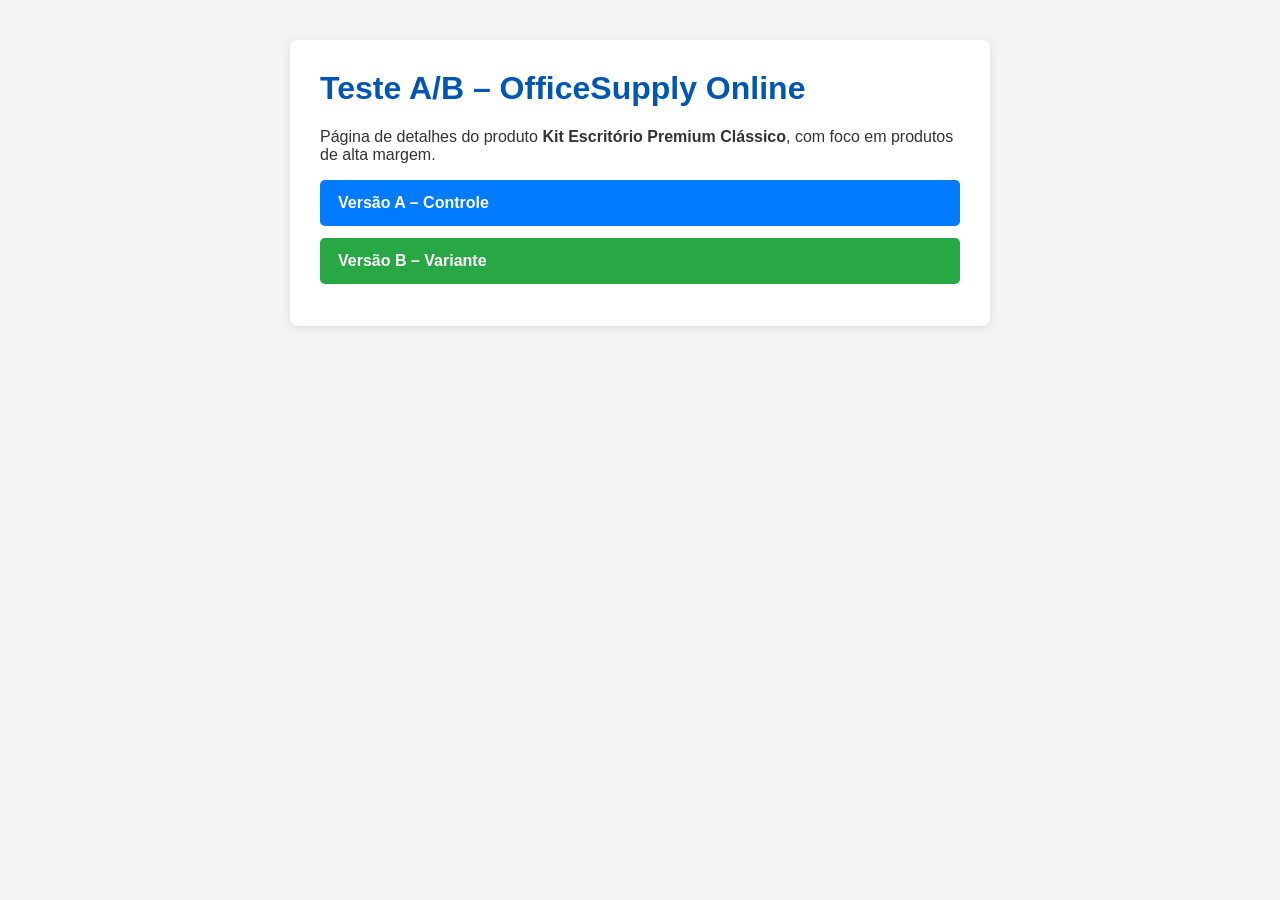
<file: index.html>
<!DOCTYPE html>
<html lang="pt-br">
<head>
    <meta charset="UTF-8">
    <meta name="viewport" content="width=device-width, initial-scale=1.0">
    <title>Teste A/B – OfficeSupply Online</title>
    <style>
        body{font-family:Arial,sans-serif;background:#f4f4f4;color:#333;margin:0;padding:40px 20px}
        main{max-width:640px;margin:0 auto;background:#fff;padding:30px;border-radius:8px;box-shadow:0 2px 10px rgba(0,0,0,.1)}
        h1{color:#0056b3;margin-top:0}
        a.btn{display:block;margin:12px 0;padding:14px 18px;border-radius:5px;color:#fff;text-decoration:none;font-weight:bold}
        .a{background:#007bff}.b{background:#28a745}
    </style>
</head>
<body>
    <main>
        <h1>Teste A/B – OfficeSupply Online</h1>
        <p>Página de detalhes do produto <strong>Kit Escritório Premium Clássico</strong>, com foco em produtos de alta margem.</p>
        <a class="btn a" href="product-page-control.html">Versão A – Controle</a>
        <a class="btn b" href="product-page-variant.html">Versão B – Variante</a>
    </main>
</body>
</html>
</file>
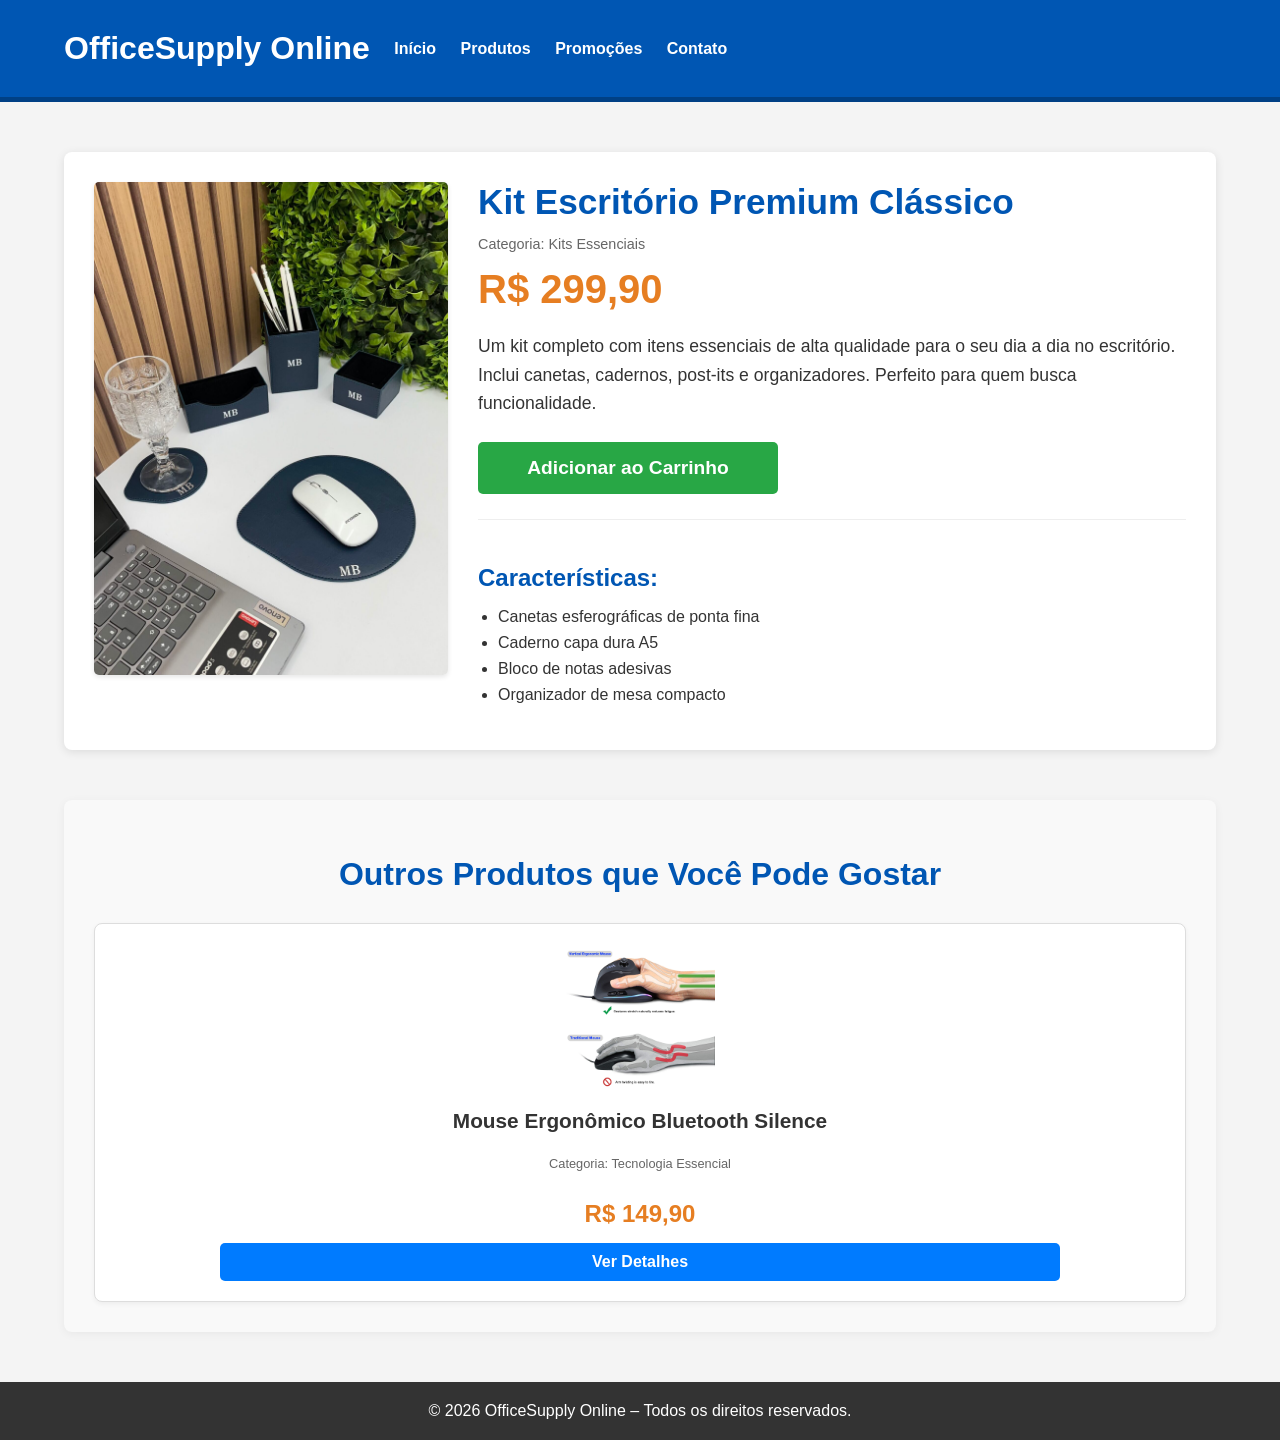
<file: product-page-control.html>
<!DOCTYPE html>
<html lang="pt-br" data-variant="A">
<head>
    <meta charset="UTF-8">
    <meta name="viewport" content="width=device-width, initial-scale=1.0">
    <title>OfficeSupply Online - Kit Escritório Premium (Controle)</title>
    <link rel="stylesheet" href="style-control.css">
</head>
<body>
    <header>
        <div class="container">
            <h1>OfficeSupply Online</h1>
            <nav>
                <ul>
                    <li><a href="#">Início</a></li>
                    <li><a href="#">Produtos</a></li>
                    <li><a href="#">Promoções</a></li>
                    <li><a href="#">Contato</a></li>
                </ul>
            </nav>
        </div>
    </header>

    <main class="container">
        <section class="product-detail">
            <div class="product-image">
                <img src="img001.jpeg" alt="Kit Escritório Premium">
            </div>
            <div class="product-info">
                <h2 class="product-title">Kit Escritório Premium Clássico</h2>
                <p class="product-category">Categoria: Kits Essenciais</p>
                <div class="product-price">
                    <span class="current-price">R$ 299,90</span>
                </div>
                <p class="product-description">
                    Um kit completo com itens essenciais de alta qualidade para o seu dia a dia no escritório. Inclui canetas, cadernos, post-its e organizadores. Perfeito para quem busca funcionalidade.
                </p>
                <button class="add-to-cart-btn">Adicionar ao Carrinho</button>
                <div class="product-features">
                    <h3>Características:</h3>
                    <ul>
                        <li>Canetas esferográficas de ponta fina</li>
                        <li>Caderno capa dura A5</li>
                        <li>Bloco de notas adesivas</li>
                        <li>Organizador de mesa compacto</li>
                    </ul>
                </div>
            </div>
        </section>

        <section class="featured-products">
            <h2>Outros Produtos que Você Pode Gostar</h2>
            <div class="product-grid">
                <div class="product-card">
                    <img src="mouse.jpg" alt="Mouse Ergonômico Bluetooth">
                    <h3>Mouse Ergonômico Bluetooth Silence</h3>
                    <p class="card-category">Categoria: Tecnologia Essencial</p>
                    <p class="card-price">R$ 149,90</p>
                    <button class="add-to-cart-btn-small">Ver Detalhes</button>
                </div>
            </div>
        </section>
    </main>

    <footer>
        <p>&copy; 2026 OfficeSupply Online &ndash; Todos os direitos reservados.</p>
    </footer>
    <script>
    /* Rastreamento do teste A/B (idêntico nas duas versões) */
    (function(){
      var v=document.documentElement.getAttribute('data-variant');
      window.dataLayer=window.dataLayer||[];
      function t(e,p){var d=Object.assign({event:e,ab_test:'pdp_prova_de_valor',ab_variant:v},p||{});window.dataLayer.push(d);console.log('[AB]',d);}
      t('ab_exposure');
      document.querySelectorAll('.add-to-cart-btn').forEach(function(b){b.addEventListener('click',function(){t('add_to_cart',{item:'kit-premium-classico',value:299.9,source:b.getAttribute('data-source')||'principal'});});});
      document.querySelectorAll('.add-to-cart-btn-small').forEach(function(b){b.addEventListener('click',function(){t('select_related',{item:'mouse-bluetooth-silence'});});});
    })();
    </script>
</body>
</html>
</file>
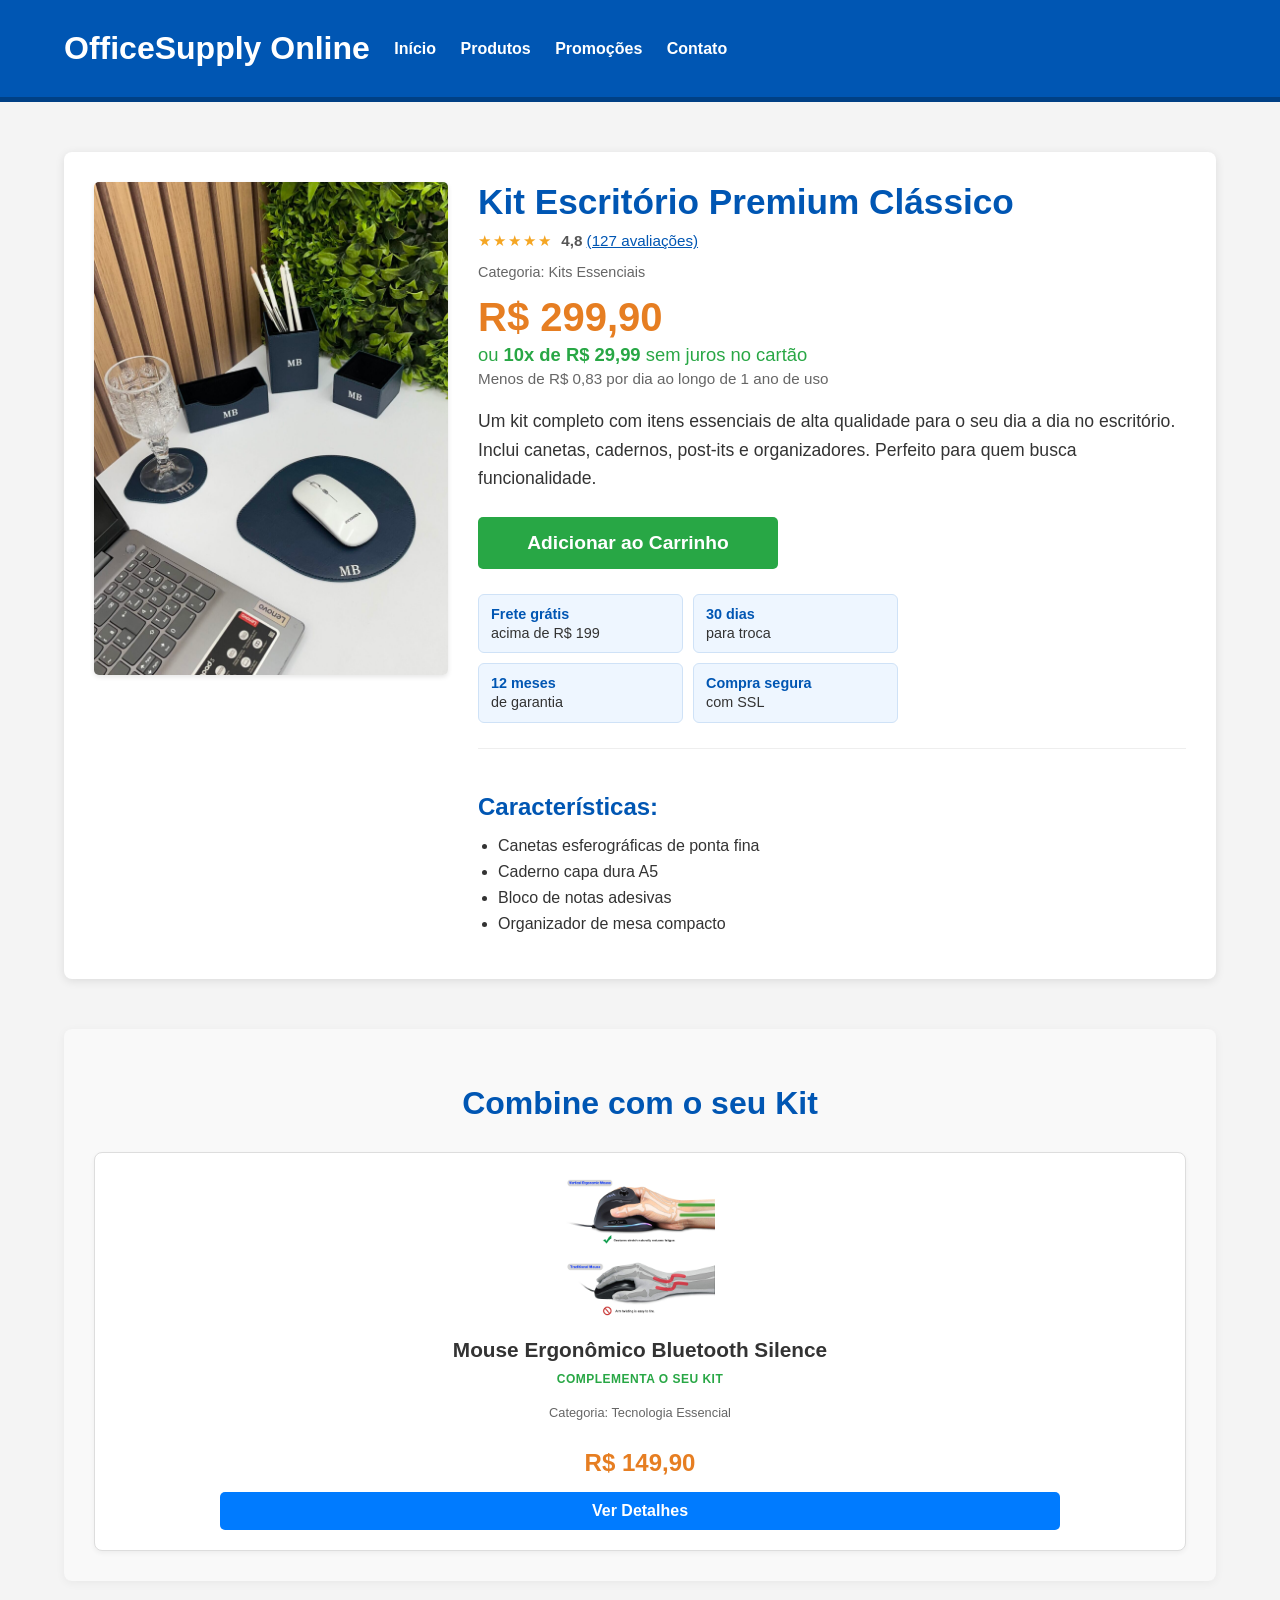
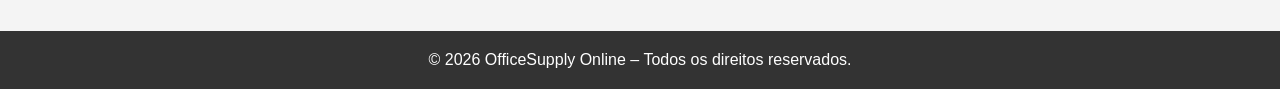
<file: product-page-variant.html>
<!DOCTYPE html>
<html lang="pt-br" data-variant="B">
<head>
    <meta charset="UTF-8">
    <meta name="viewport" content="width=device-width, initial-scale=1.0">
    <title>OfficeSupply Online - Kit Escritório Premium (Variante B)</title>
    <link rel="stylesheet" href="style-control.css">
    <link rel="stylesheet" href="style-variant.css">
</head>
<body>
    <header>
        <div class="container">
            <h1>OfficeSupply Online</h1>
            <nav>
                <ul>
                    <li><a href="#">Início</a></li>
                    <li><a href="#">Produtos</a></li>
                    <li><a href="#">Promoções</a></li>
                    <li><a href="#">Contato</a></li>
                </ul>
            </nav>
        </div>
    </header>

    <main class="container">
        <section class="product-detail">
            <div class="product-image">
                <img src="img001.jpeg" alt="Kit Escritório Premium">
            </div>
            <div class="product-info">
                <h2 class="product-title">Kit Escritório Premium Clássico</h2>
                <div class="rating" aria-label="Nota 4,8 de 5 estrelas">
                    <span class="stars" aria-hidden="true">&#9733;&#9733;&#9733;&#9733;&#9733;</span>
                    <strong>4,8</strong> <a href="#avaliacoes">(127 avaliações)</a>
                </div>
                <p class="product-category">Categoria: Kits Essenciais</p>
                <div class="product-price">
                    <span class="current-price">R$ 299,90</span>
                    <p class="installments">ou <strong>10x de R$ 29,99</strong> sem juros no cartão</p>
                    <p class="per-day">Menos de R$ 0,83 por dia ao longo de 1 ano de uso</p>
                </div>
                <p class="product-description">
                    Um kit completo com itens essenciais de alta qualidade para o seu dia a dia no escritório. Inclui canetas, cadernos, post-its e organizadores. Perfeito para quem busca funcionalidade.
                </p>
                <button class="add-to-cart-btn" data-source="principal">Adicionar ao Carrinho</button>
                <ul class="trust-badges">
                    <li><strong>Frete grátis</strong> acima de R$ 199</li>
                    <li><strong>30 dias</strong> para troca</li>
                    <li><strong>12 meses</strong> de garantia</li>
                    <li><strong>Compra segura</strong> com SSL</li>
                </ul>
                <div class="product-features">
                    <h3>Características:</h3>
                    <ul>
                        <li>Canetas esferográficas de ponta fina</li>
                        <li>Caderno capa dura A5</li>
                        <li>Bloco de notas adesivas</li>
                        <li>Organizador de mesa compacto</li>
                    </ul>
                </div>
            </div>
        </section>

        <section class="featured-products">
            <h2>Combine com o seu Kit</h2>
            <div class="product-grid">
                <div class="product-card">
                    <img src="mouse.jpg" alt="Mouse Ergonômico Bluetooth">
                    <h3>Mouse Ergonômico Bluetooth Silence</h3>
                    <p class="card-tag">Complementa o seu kit</p>
                    <p class="card-category">Categoria: Tecnologia Essencial</p>
                    <p class="card-price">R$ 149,90</p>
                    <button class="add-to-cart-btn-small">Ver Detalhes</button>
                </div>
            </div>
        </section>
    </main>

    <footer>
        <p>&copy; 2026 OfficeSupply Online &ndash; Todos os direitos reservados.</p>
    </footer>
    <div class="sticky-buy" id="stickyBuy" aria-hidden="true">
        <div><strong>R$ 299,90</strong><span>10x de R$ 29,99 sem juros</span></div>
        <button class="add-to-cart-btn" data-source="barra-fixa">Adicionar ao Carrinho</button>
    </div>
    <script>
    /* Barra fixa: aparece quando o botão principal sai da tela */
    (function(){
      var cta=document.querySelector('.product-info .add-to-cart-btn'),bar=document.getElementById('stickyBuy');
      if(!cta||!bar||!('IntersectionObserver' in window))return;
      new IntersectionObserver(function(e){bar.classList.toggle('show',!e[0].isIntersecting&&e[0].boundingClientRect.top<0);}).observe(cta);
    })();
    </script>
    <script>
    /* Rastreamento do teste A/B (idêntico nas duas versões) */
    (function(){
      var v=document.documentElement.getAttribute('data-variant');
      window.dataLayer=window.dataLayer||[];
      function t(e,p){var d=Object.assign({event:e,ab_test:'pdp_prova_de_valor',ab_variant:v},p||{});window.dataLayer.push(d);console.log('[AB]',d);}
      t('ab_exposure');
      document.querySelectorAll('.add-to-cart-btn').forEach(function(b){b.addEventListener('click',function(){t('add_to_cart',{item:'kit-premium-classico',value:299.9,source:b.getAttribute('data-source')||'principal'});});});
      document.querySelectorAll('.add-to-cart-btn-small').forEach(function(b){b.addEventListener('click',function(){t('select_related',{item:'mouse-bluetooth-silence'});});});
    })();
    </script>
</body>
</html>
</file>
<file: style-control.css>
/* Estilos Gerais */
body {
    font-family: Arial, sans-serif;
    margin: 0;
    padding: 0;
    background-color: #f4f4f4;
    color: #333;
}

.container {
    width: 90%;
    max-width: 1200px;
    margin: 0 auto;
    padding: 20px 0;
}

/* Header */
header {
    background-color: #0056b3; /* Azul mais escuro */
    color: white;
    padding: 10px 0;
    border-bottom: 5px solid #004085;
}

header h1 {
    margin: 0;
    padding: 0;
    display: inline-block;
    vertical-align: middle;
}

header nav {
    display: inline-block;
    vertical-align: middle;
    margin-left: 20px;
}

header nav ul {
    list-style: none;
    margin: 0;
    padding: 0;
}

header nav ul li {
    display: inline;
    margin-right: 20px;
}

header nav ul li a {
    color: white;
    text-decoration: none;
    font-weight: bold;
}

/* Main Content - Detalhes do Produto Principal */
.product-detail {
    background-color: white;
    padding: 30px;
    margin-top: 30px;
    border-radius: 8px;
    box-shadow: 0 2px 10px rgba(0,0,0,0.1);
    display: flex;
    flex-wrap: wrap; /* Permite quebrar em telas menores */
    gap: 30px;
}

.product-image {
    flex: 1; /* Ocupa o espaço disponível */
    min-width: 300px; /* Garante tamanho mínimo em telas menores */
    text-align: center;
}

.product-image img {
    max-width: 100%;
    height: auto;
    border-radius: 5px;
    box-shadow: 0 2px 5px rgba(0,0,0,0.1);
}

.product-info {
    flex: 2; /* Ocupa o dobro do espaço da imagem */
    min-width: 350px; /* Garante tamanho mínimo em telas menores */
}

.product-title {
    font-size: 2.2em;
    color: #0056b3;
    margin-top: 0;
    margin-bottom: 10px;
}

.product-category {
    font-size: 0.9em;
    color: #666;
    margin-bottom: 15px;
}

.product-price .current-price {
    font-size: 2.5em;
    color: #e67e22; /* Laranja */
    font-weight: bold;
    display: block;
    margin-bottom: 20px;
}

.product-description {
    font-size: 1.1em;
    line-height: 1.6;
    margin-bottom: 25px;
}

.add-to-cart-btn {
    background-color: #28a745; /* Verde */
    color: white;
    padding: 15px 30px;
    border: none;
    border-radius: 5px;
    font-size: 1.2em;
    font-weight: bold;
    cursor: pointer;
    transition: background-color 0.3s ease;
    width: 100%; /* Ocupa largura total */
    max-width: 300px; /* Limita o tamanho em telas grandes */
    display: block; /* Garante que fique em uma nova linha */
    margin-bottom: 25px;
}

.add-to-cart-btn:hover {
    background-color: #218838;
}

.product-features {
    margin-top: 20px;
    border-top: 1px solid #eee;
    padding-top: 20px;
}

.product-features h3 {
    font-size: 1.5em;
    color: #0056b3;
    margin-bottom: 10px;
}

.product-features ul {
    list-style-type: disc;
    margin-left: 20px;
    padding-left: 0;
}

.product-features ul li {
    margin-bottom: 8px;
    font-size: 1em;
}

/* Nova Seção: Produtos em Destaque */
.featured-products {
    margin-top: 50px;
    padding: 30px;
    background-color: #f9f9f9;
    border-radius: 8px;
    box-shadow: 0 2px 10px rgba(0,0,0,0.05);
    text-align: center; /* Centraliza o título */
}

.featured-products h2 {
    font-size: 2em;
    color: #0056b3;
    margin-bottom: 30px;
}

.product-grid {
    display: grid;
    grid-template-columns: repeat(auto-fit, minmax(250px, 1fr)); /* Responsivo: 250px por coluna, auto-ajuste */
    gap: 25px;
    justify-content: center; /* Centraliza cards se houver espaço */
}

.product-card {
    background-color: white;
    border: 1px solid #ddd;
    border-radius: 8px;
    padding: 20px;
    box-shadow: 0 2px 5px rgba(0,0,0,0.05);
    text-align: center;
    display: flex;
    flex-direction: column;
    justify-content: space-between; /* Espaça os elementos */
    align-items: center;
}

.product-card img {
    max-width: 100%;
    height: 150px; /* Altura fixa para consistência */
    object-fit: contain; /* Garante que a imagem caiba sem cortar */
    margin-bottom: 15px;
}

.product-card h3 {
    font-size: 1.3em;
    color: #333;
    margin-top: 0;
    margin-bottom: 10px;
    flex-grow: 1; /* Permite que o título ocupe espaço */
}

.card-category {
    font-size: 0.8em;
    color: #666;
    margin-bottom: 5px;
}

.card-price {
    font-size: 1.5em;
    color: #e67e22;
    font-weight: bold;
    margin-bottom: 15px;
}

.add-to-cart-btn-small {
    background-color: #007bff; /* Azul para "Ver Detalhes" */
    color: white;
    padding: 10px 20px;
    border: none;
    border-radius: 5px;
    font-size: 1em;
    font-weight: bold;
    cursor: pointer;
    transition: background-color 0.3s ease;
    width: 80%; /* Ocupa 80% da largura do card */
}

.add-to-cart-btn-small:hover {
    background-color: #0056b3;
}


/* Footer */
footer {
    background-color: #333;
    color: white;
    text-align: center;
    padding: 20px 0;
    margin-top: 30px;
}

footer p {
    margin: 0;
}

/* Responsividade Básica */
@media (max-width: 768px) {
    .product-detail {
        flex-direction: column;
        padding: 20px;
    }

    .product-info {
        min-width: unset; /* Remove min-width para telas pequenas */
    }

    .add-to-cart-btn {
        max-width: none; /* Ocupa toda a largura */
    }

    .product-grid {
        grid-template-columns: 1fr; /* Uma coluna em telas pequenas */
    }
}
</file>
<file: style-variant.css>
/* VARIANTE B – sobrescreve apenas o necessário sobre style-control.css */
.rating{margin:0 0 8px;font-size:.95em;color:#555}
.rating .stars{color:#f5a623;letter-spacing:2px;margin-right:4px}
.rating a{color:#0056b3}
.product-price .current-price{margin-bottom:4px}
.installments{margin:0 0 4px;font-size:1.15em;color:#28a745}
.installments strong{font-weight:bold}
.per-day{margin:0 0 20px;font-size:.95em;color:#666}
.trust-badges{list-style:none;margin:0 0 25px;padding:0;display:grid;grid-template-columns:repeat(2,minmax(0,1fr));gap:10px;max-width:420px}
.trust-badges li{background:#eef6ff;border:1px solid #cfe2f7;border-radius:6px;padding:10px 12px;font-size:.9em;line-height:1.3}
.trust-badges strong{display:block;color:#0056b3}
.card-tag{margin:0 0 6px;font-size:.75em;font-weight:bold;color:#28a745;text-transform:uppercase;letter-spacing:.5px}
.sticky-buy{display:none}
@media (max-width:768px){
  body{padding-bottom:84px}
  .sticky-buy{display:flex;position:fixed;left:0;right:0;bottom:0;z-index:20;align-items:center;justify-content:space-between;gap:12px;
    background:#fff;border-top:1px solid #ddd;box-shadow:0 -2px 10px rgba(0,0,0,.12);
    padding:10px 16px calc(10px + env(safe-area-inset-bottom,0px));transform:translateY(110%);transition:transform .25s ease}
  .sticky-buy.show{transform:none}
  .sticky-buy div{display:flex;flex-direction:column;line-height:1.3}
  .sticky-buy strong{color:#e67e22;font-size:1.2em}
  .sticky-buy span{font-size:.8em;color:#666}
  .sticky-buy .add-to-cart-btn{margin:0;width:auto;padding:12px 18px;font-size:1em}
  .trust-badges{max-width:none}
}
</file>
